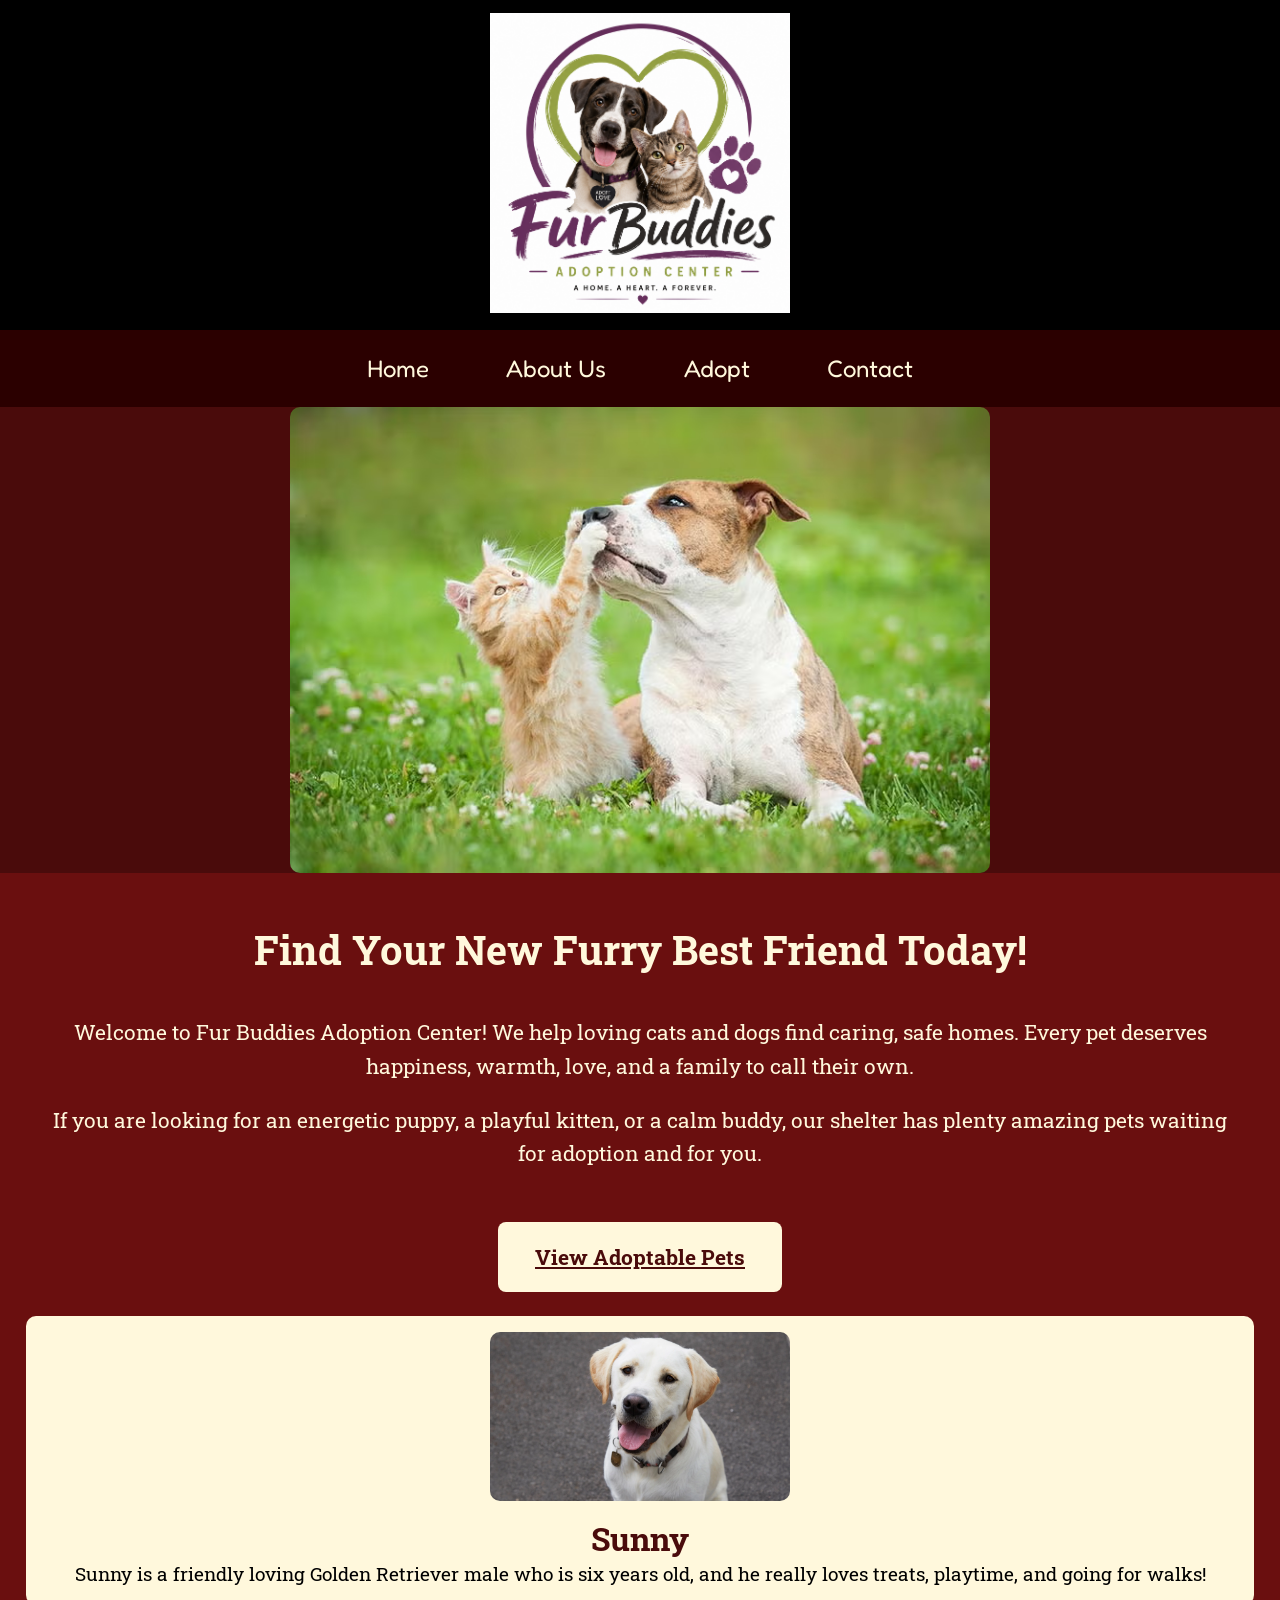
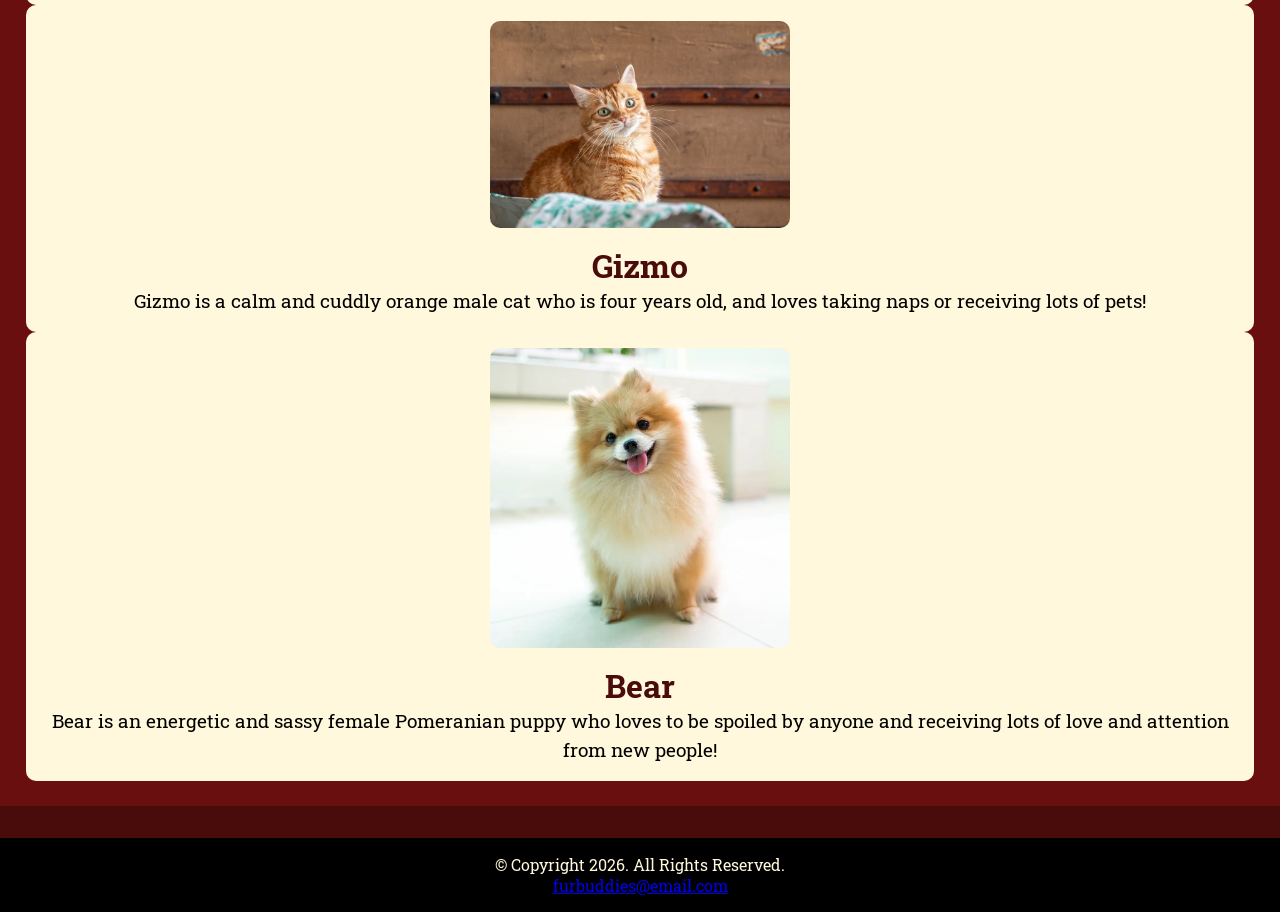
<file: index.html>
<!DOCTYPE html>
<!-- This website template was created by: Princess Garcia -->
<html lang="en">
<head>
	<title>Fur Buddies Adoption Center</title>
	<meta charset="utf-8">
	<link rel="stylesheet" href="css/styles.css">
	<meta name="viewport" content="width=device-width, initial-scale=1">
	<link href="https://fonts.googleapis.com/css2?family=Fredoka:wght@300..700&family=Roboto+Slab:wght@100..900&display=swap" rel="stylesheet">
</head>

<body>

	<div id="container">
	
		<!-- Use the header area for the website name or logo -->
		<header>
			<a href="index.html"><img src="images/fur-bud-logo.png" alt="Fur Buddies Adoption Center logo"></a>
		</header>
		
		<!-- Use the nav area to add hyperlinks to other pages within the website -->
		<nav>
			<ul>
				<li><a href="index.html">Home</a></li>
				<li><a href="about.html">About Us</a></li>
				<li><a href="adopt.html">Adopt</a></li>
				<li><a href="contact.html">Contact</a></li>
			</ul>
		</nav>
		
		<!-- Dogcat Image -->
		<div id="dogcat" class="tablet-desktop">
			<img src="images/catdog.jpg" alt="Happy adopted dogs and cats">
		</div>

		<!-- Use the main area to add the main content of the webpage -->
		<main>

			<div class="welcome">
				<h1>Find Your New Furry Best Friend Today!</h1>
				<p>Welcome to Fur Buddies Adoption Center! We help loving cats and dogs find caring, safe homes. Every pet deserves happiness, warmth, love, and a family to call their own.</p>
				<p>If you are looking for an energetic puppy, a playful kitten, or a calm buddy, our shelter has plenty amazing pets waiting for adoption and for you.</p>
				<a href="adopt.html" class="button">View Adoptable Pets</a>
			</div>

			<div id="featured">

				<div class="pet-card">
					<img src="images/golden.jpg" alt="Golden Retriever Dog">
					<h2>Sunny</h2>
					<p>Sunny is a friendly loving Golden Retriever male who is six years old, and he really loves treats, playtime, and going for walks!</p>
				</div>

				<div class="pet-card">
					<img src="images/orange.jpg" alt="Orange Cat">
					<h2>Gizmo</h2>
					<p>Gizmo is a calm and cuddly orange male cat who is four years old, and loves taking naps or receiving lots of pets!</p>
				</div>

				<div class="pet-card">
					<img src="images/pom.jpg" alt="Pomeranian Puppy">
					<h2>Bear</h2>
					<p>Bear is an energetic and sassy female Pomeranian puppy who loves to be spoiled by anyone and receiving lots of love and attention from new people!</p>
				</div>

			</div>

		</main>
		
		<!-- Use the footer area to add webpage footer content -->
		<footer>
			<p>&copy; Copyright 2026. All Rights Reserved.</p>
			<p><a href="mailto:furbuddies@email.com">furbuddies@email.com</a></p>
		</footer>

	</div>

</body>
</html>
</file>
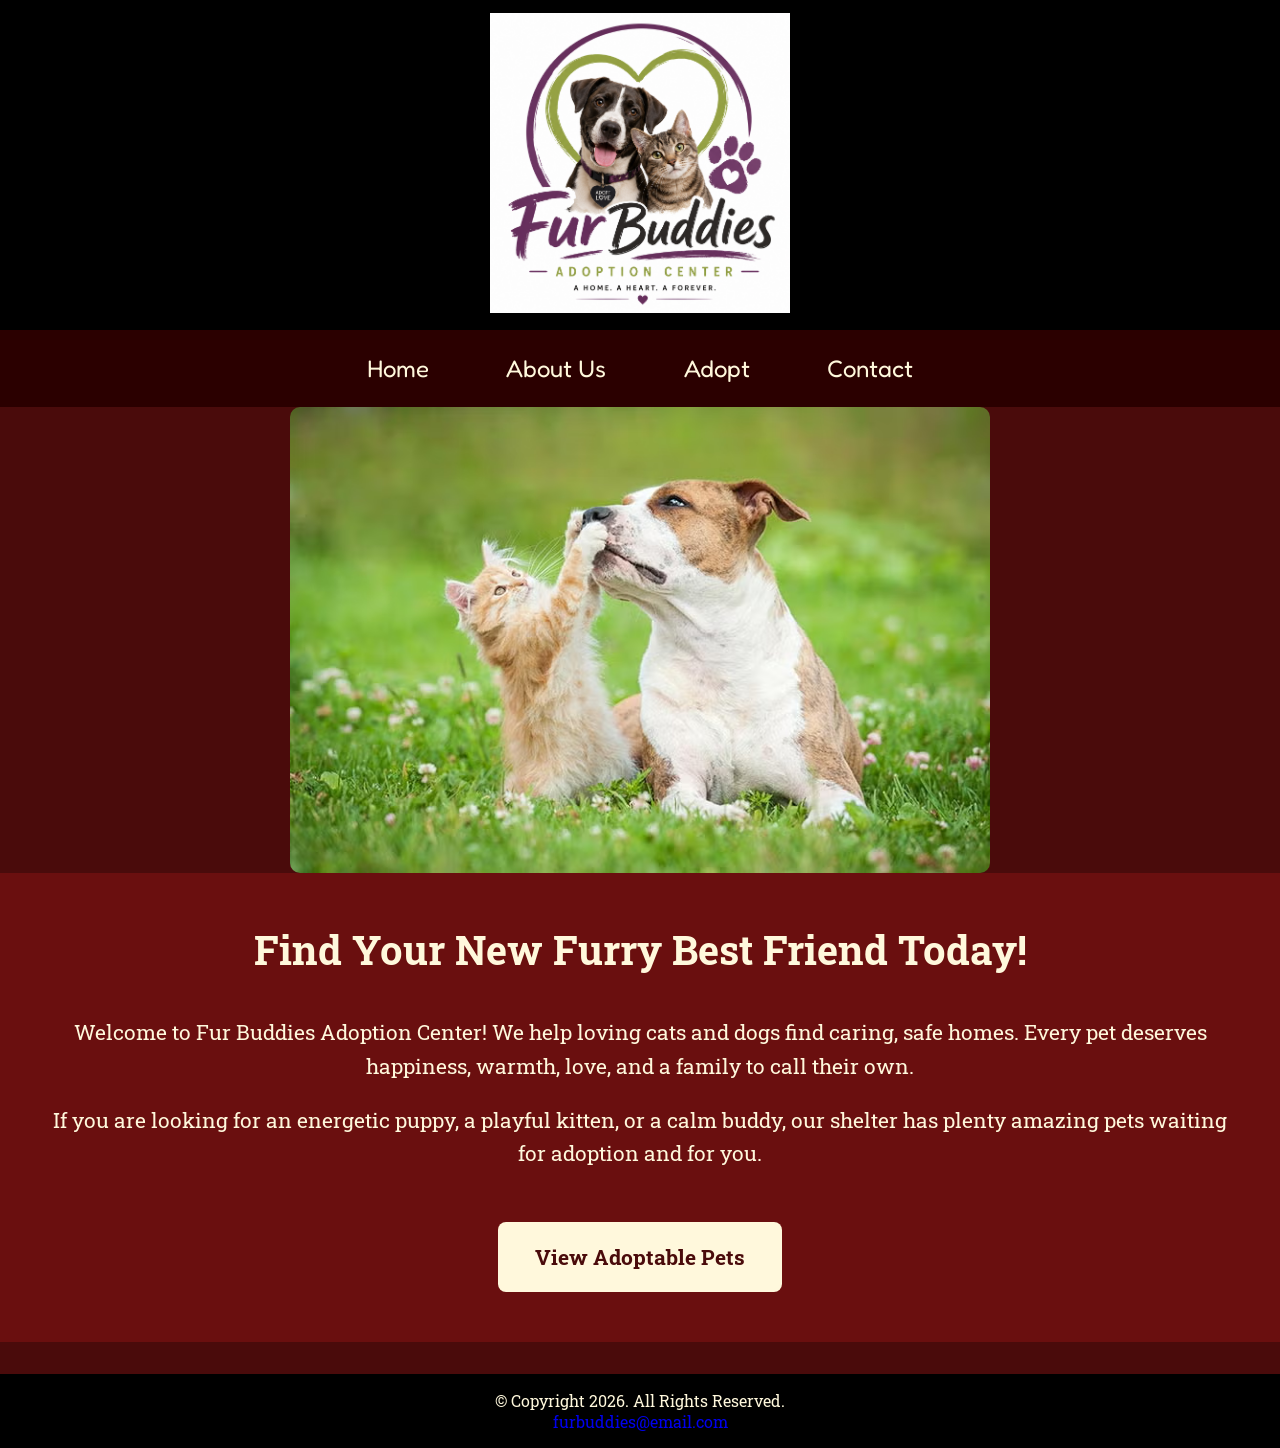
<file: adoption/index.html>
<!DOCTYPE html>
<!-- This website template was created by: Princess Garcia -->
<html lang="en">
<head>
	<title>Fur Buddies Adoption Center</title>
	<meta charset="utf-8">
	<link rel="stylesheet" href="css/styles.css">
	<meta name="viewport" content="width=device-width, initial-scale=1">
	<link href="https://fonts.googleapis.com/css2?family=Fredoka:wght@300..700&family=Roboto+Slab:wght@100..900&display=swap" rel="stylesheet">
</head>

<body>

	<div id="container">
	
		<!-- Use the header area for the website name or logo -->
		<header>
			<a href="index.html"><img src="images/fur-bud-logo.png" alt="Fur Buddies Adoption Center logo"></a>
		</header>
		
		<!-- Use the nav area to add hyperlinks to other pages within the website -->
		<nav>
			<ul>
				<li><a href="index.html">Home</a></li>
				<li><a href="about.html">About Us</a></li>
				<li><a href="adopt.html">Adopt</a></li>
				<li><a href="contact.html">Contact</a></li>
			</ul>
		</nav>
		
		<!-- Dogcat Image -->
		<div id="dogcat" class="tablet-desktop">
			<img src="images/catdog.jpg" alt="Happy adopted dogs and cats">
		</div>

		<!-- Use the main area to add the main content of the webpage -->
		<main>

			<div class="welcome">
				<h1>Find Your New Furry Best Friend Today!</h1>
				<p>Welcome to Fur Buddies Adoption Center! We help loving cats and dogs find caring, safe homes. Every pet deserves happiness, warmth, love, and a family to call their own.</p>
				<p>If you are looking for an energetic puppy, a playful kitten, or a calm buddy, our shelter has plenty amazing pets waiting for adoption and for you.</p>
				<a href="adopt.html" class="button">View Adoptable Pets</a>
			</div>

			<div id="featured">

				</div>

			</div>

		</main>
		
		<!-- Use the footer area to add webpage footer content -->
		<footer>
			<p>&copy; Copyright 2026. All Rights Reserved.</p>
			<p><a href="mailto:furbuddies@email.com">furbuddies@email.com</a></p>
		</footer>

	</div>

</body>
</html>
</file>
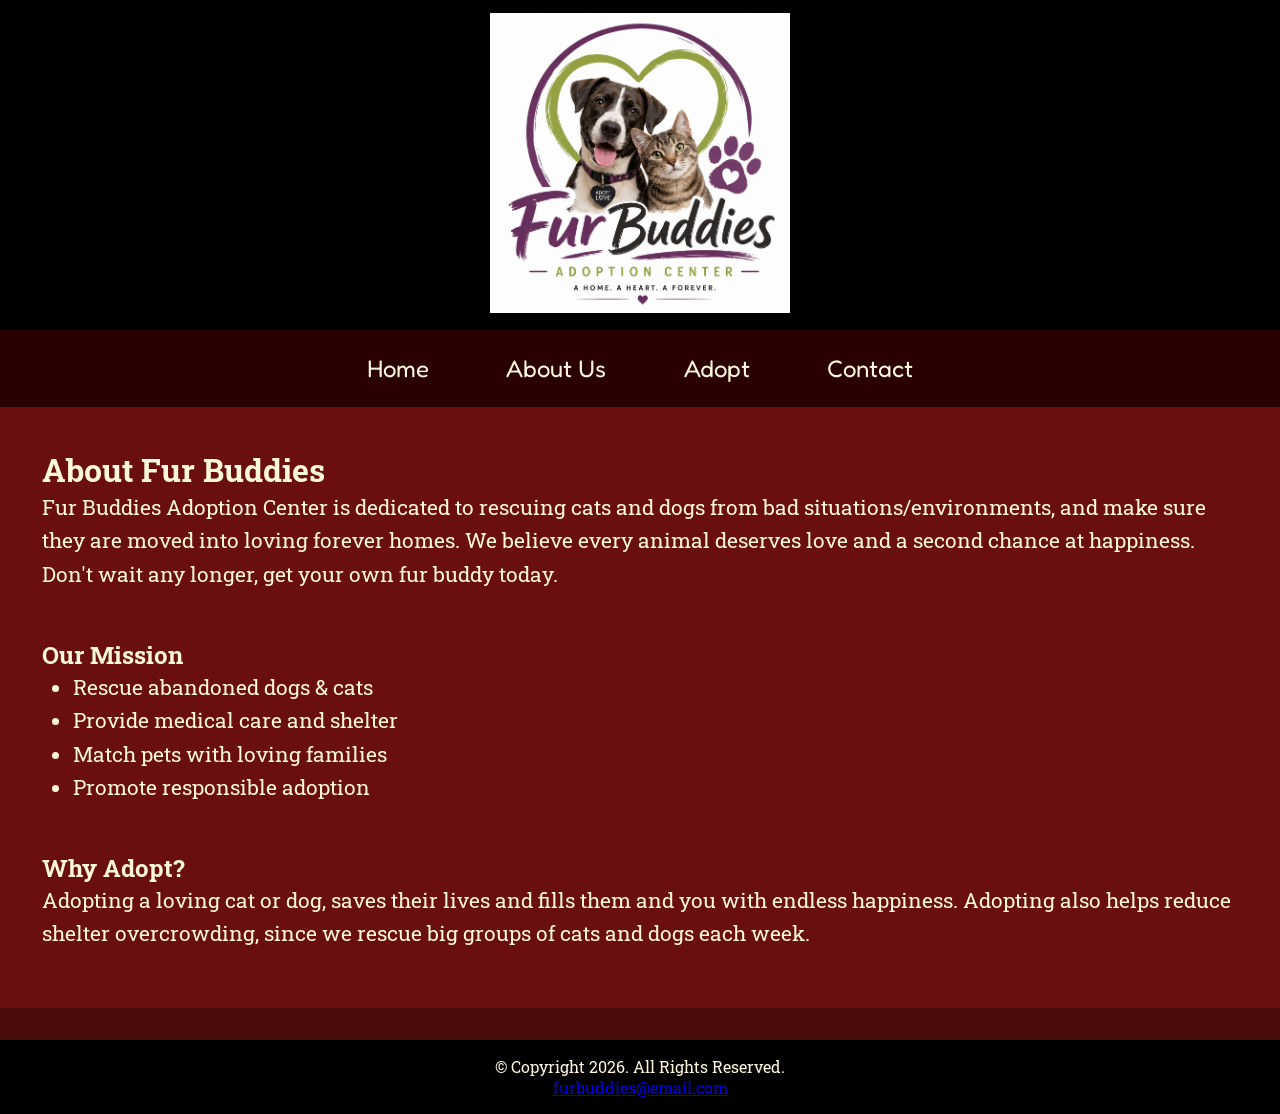
<file: about.html>
<!DOCTYPE html>
<!-- This website template was created by: Princess Garcia -->
<html lang="en">
<head>
	<title>About Us | Fur Buddies Adoption Center</title>
	<meta charset="utf-8">
	<link rel="stylesheet" href="css/styles.css">
	<meta name="viewport" content="width=device-width, initial-scale=1">
	<link href="https://fonts.googleapis.com/css2?family=Fredoka:wght@300..700&family=Roboto+Slab:wght@100..900&display=swap" rel="stylesheet">
</head>

<body>

<div id="container">

	<header>
		<a href="index.html"><img src="images/fur-bud-logo.png" alt="Fur Buddies Adoption Center logo"></a>
	</header>

	<nav>
		<ul>
			<li><a href="index.html">Home</a></li>
			<li><a href="about.html">About Us</a></li>
			<li><a href="adopt.html">Adopt</a></li>
			<li><a href="contact.html">Contact</a></li>
		</ul>
	</nav>

	<main>

		<div class="section">
			<h1>About Fur Buddies</h1>
			<p>Fur Buddies Adoption Center is dedicated to rescuing cats and dogs from bad situations/environments, and make sure they are moved into loving forever homes. We believe every animal deserves love and a second chance at happiness. Don't wait any longer, get your own fur buddy today.</p>
		</div>

		<div class="section">
			<h2>Our Mission</h2>
			<ul>
				<li>Rescue abandoned dogs & cats</li>
				<li>Provide medical care and shelter</li>
				<li>Match pets with loving families</li>
				<li>Promote responsible adoption</li>
			</ul>
		</div>

		<div class="section">
			<h2>Why Adopt?</h2>
			<p>Adopting a loving cat or dog, saves their lives and fills them and you with endless happiness. Adopting also helps reduce shelter overcrowding, since we rescue big groups of cats and dogs each week.</p>
		</div>

	</main>

	<footer>
		<p>&copy; Copyright 2026. All Rights Reserved.</p>
		<p><a href="mailto:furbuddies@email.com">furbuddies@email.com</a></p>
	</footer>

</div>

</body>
</html>
</file>
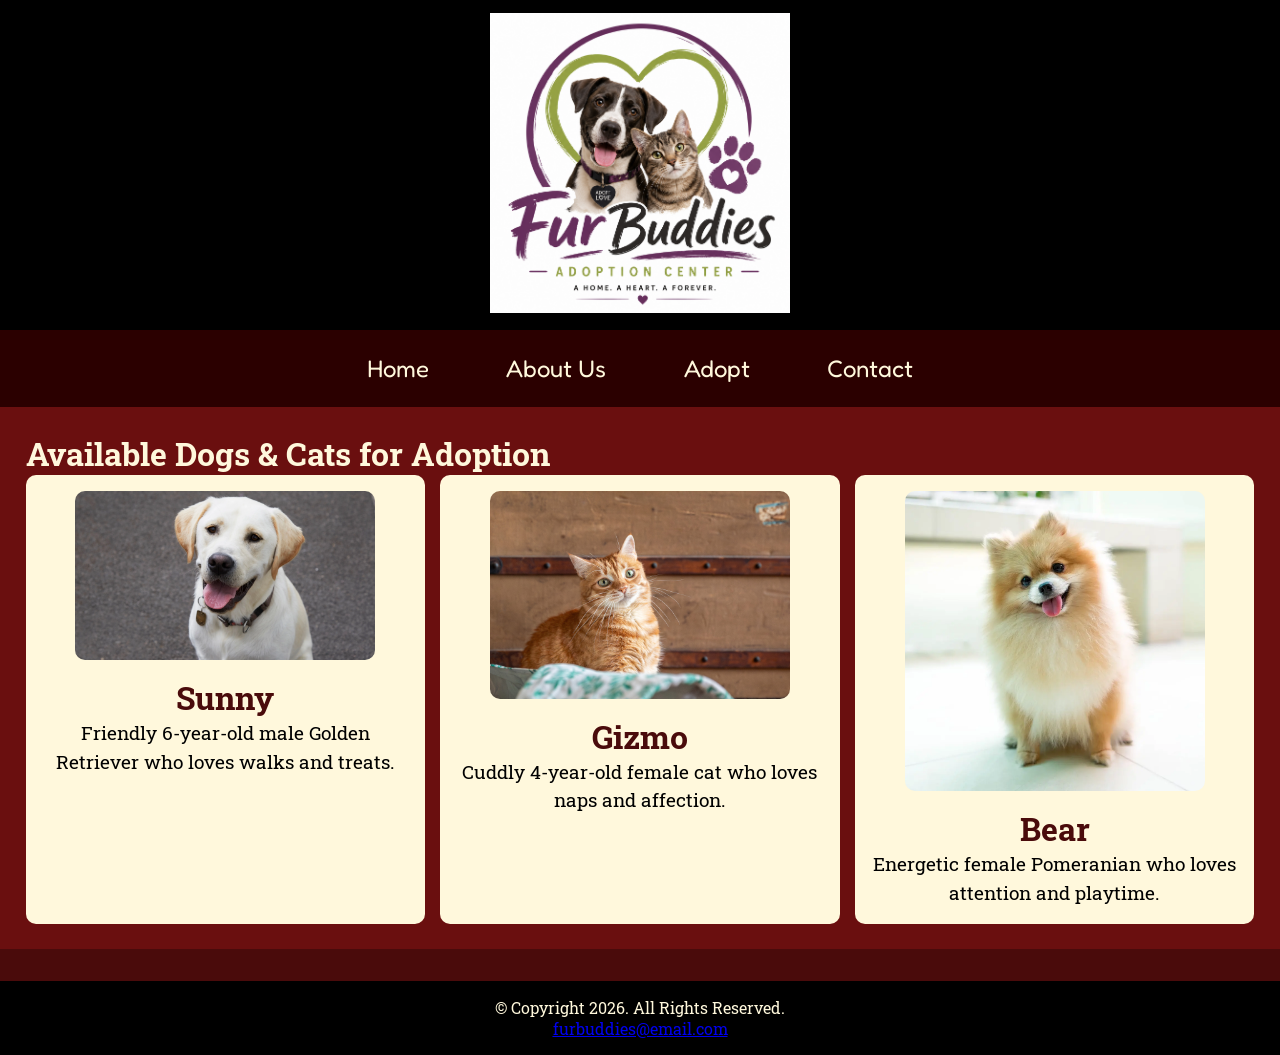
<file: adopt.html>
<!DOCTYPE html>
<!-- This website template was created by: Princess Garcia -->
<html lang="en">
<head>
	<title>Adopt | Fur Buddies Adoption Center</title>
	<meta charset="utf-8">
	<link rel="stylesheet" href="css/styles.css">
	<meta name="viewport" content="width=device-width, initial-scale=1">
	<link href="https://fonts.googleapis.com/css2?family=Fredoka:wght@300..700&family=Roboto+Slab:wght@100..900&display=swap" rel="stylesheet">
</head>

<body>

<div id="container">

	<header>
		<a href="index.html"><img src="images/fur-bud-logo.png" alt="Fur Buddies Adoption Center logo"></a>
	</header>

	<nav>
		<ul>
			<li><a href="index.html">Home</a></li>
			<li><a href="about.html">About Us</a></li>
			<li><a href="adopt.html">Adopt</a></li>
			<li><a href="contact.html">Contact</a></li>
		</ul>
	</nav>

	<main>

		<h1 class="center">Available Dogs & Cats for Adoption</h1>

		<div class="pet-grid">

			<div class="pet-card">
				<img src="images/golden.jpg" alt="Golden Retriever named Sunny">
				<h2>Sunny</h2>
				<p>Friendly 6-year-old male Golden Retriever who loves walks and treats.</p>
			</div>

			<div class="pet-card">
				<img src="images/orange.jpg" alt="Orange cat named Gizmo">
				<h2>Gizmo</h2>
				<p>Cuddly 4-year-old female cat who loves naps and affection.</p>
			</div>

			<div class="pet-card">
				<img src="images/pom.jpg" alt="Pomeranian puppy named Bear">
				<h2>Bear</h2>
				<p>Energetic female Pomeranian who loves attention and playtime.</p>
			</div>

		</div>

	</main>

	<footer>
		<p>&copy; Copyright 2026. All Rights Reserved.</p>
		<p><a href="mailto:furbuddies@email.com">furbuddies@email.com</a></p>
	</footer>

</div>

</body>
</html>
</file>
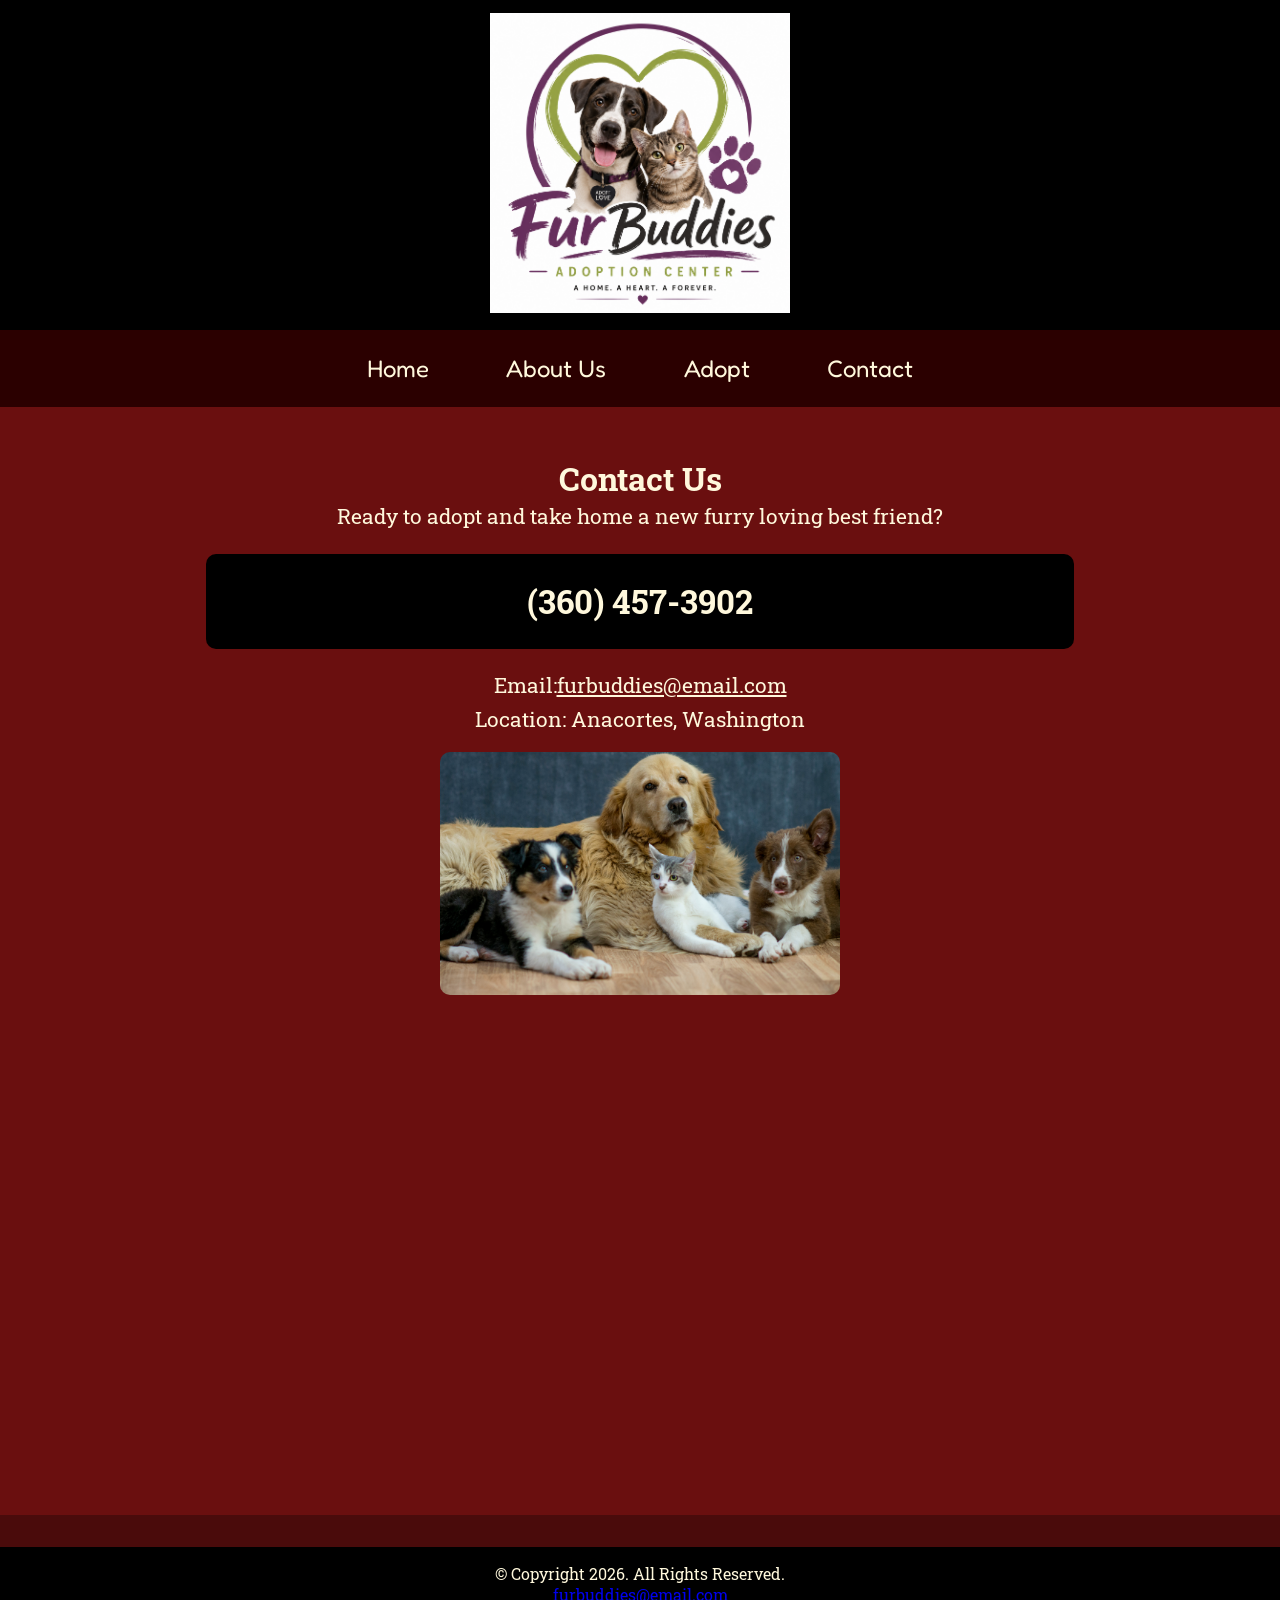
<file: contact.html>
<!DOCTYPE html>
<!-- This website template was created by: Princess Garcia -->
<html lang="en">
<head>
	<title>Contact | Fur Buddies Adoption Center</title>
	<meta charset="utf-8">
	<link rel="stylesheet" href="css/styles.css">
	<meta name="viewport" content="width=device-width, initial-scale=1">
	<link href="https://fonts.googleapis.com/css2?family=Fredoka:wght@300..700&family=Roboto+Slab:wght@100..900&display=swap" rel="stylesheet">
</head>

<body>

<div id="container">

	<header>
		<a href="index.html">
			<img src="images/fur-bud-logo.png" alt="Fur Buddies Adoption Center logo">
		</a>
	</header>

	<nav>
		<ul>
			<li><a href="index.html">Home</a></li>
			<li><a href="about.html">About Us</a></li>
			<li><a href="adopt.html">Adopt</a></li>
			<li><a href="contact.html">Contact</a></li>
		</ul>
	</nav>

	<main>

		<div id="contact">

			<h1>Contact Us</h1>

			<p>Ready to adopt and take home a new furry loving best friend?</p>
			<p class="monile tel-link"><a href="tel:3604573902">(360) 457-3902</a></p>
			<p>Email:<a href="mailto:furbuddies@email.com" class="email-link">furbuddies@email.com</a></p>
			<p>Location: Anacortes, Washington</p>
			<img src="images/shelter.jpg" alt="Dogs and cats in shelter" class="round">
			
			<iframe src="https://www.google.com/maps/embed?pb=!1m18!1m12!1m3!1d84623.94252911244!2d-122.61671445!3d48.48533795!2m3!1f0!2f0!3f0!3m2!1i1024!2i768!4f13.1!3m3!1m2!1s0x548578d19cc8966b%3A0xb21d969264e39198!2sAnacortes%2C%20WA!5e0!3m2!1sen!2sus!4v1779167081091!5m2!1sen!2sus" width="600" height="450" style="border:0;" allowfullscreen="" loading="lazy" referrerpolicy="no-referrer-when-downgrade"></iframe>
			
		</div>

	</main>

	<footer>
		<p>&copy; Copyright 2026. All Rights Reserved.</p>
		<p><a href="mailto:furbuddies@email.com">furbuddies@email.com</a></p>
	</footer>

</div>

</body>
</html>
</file>
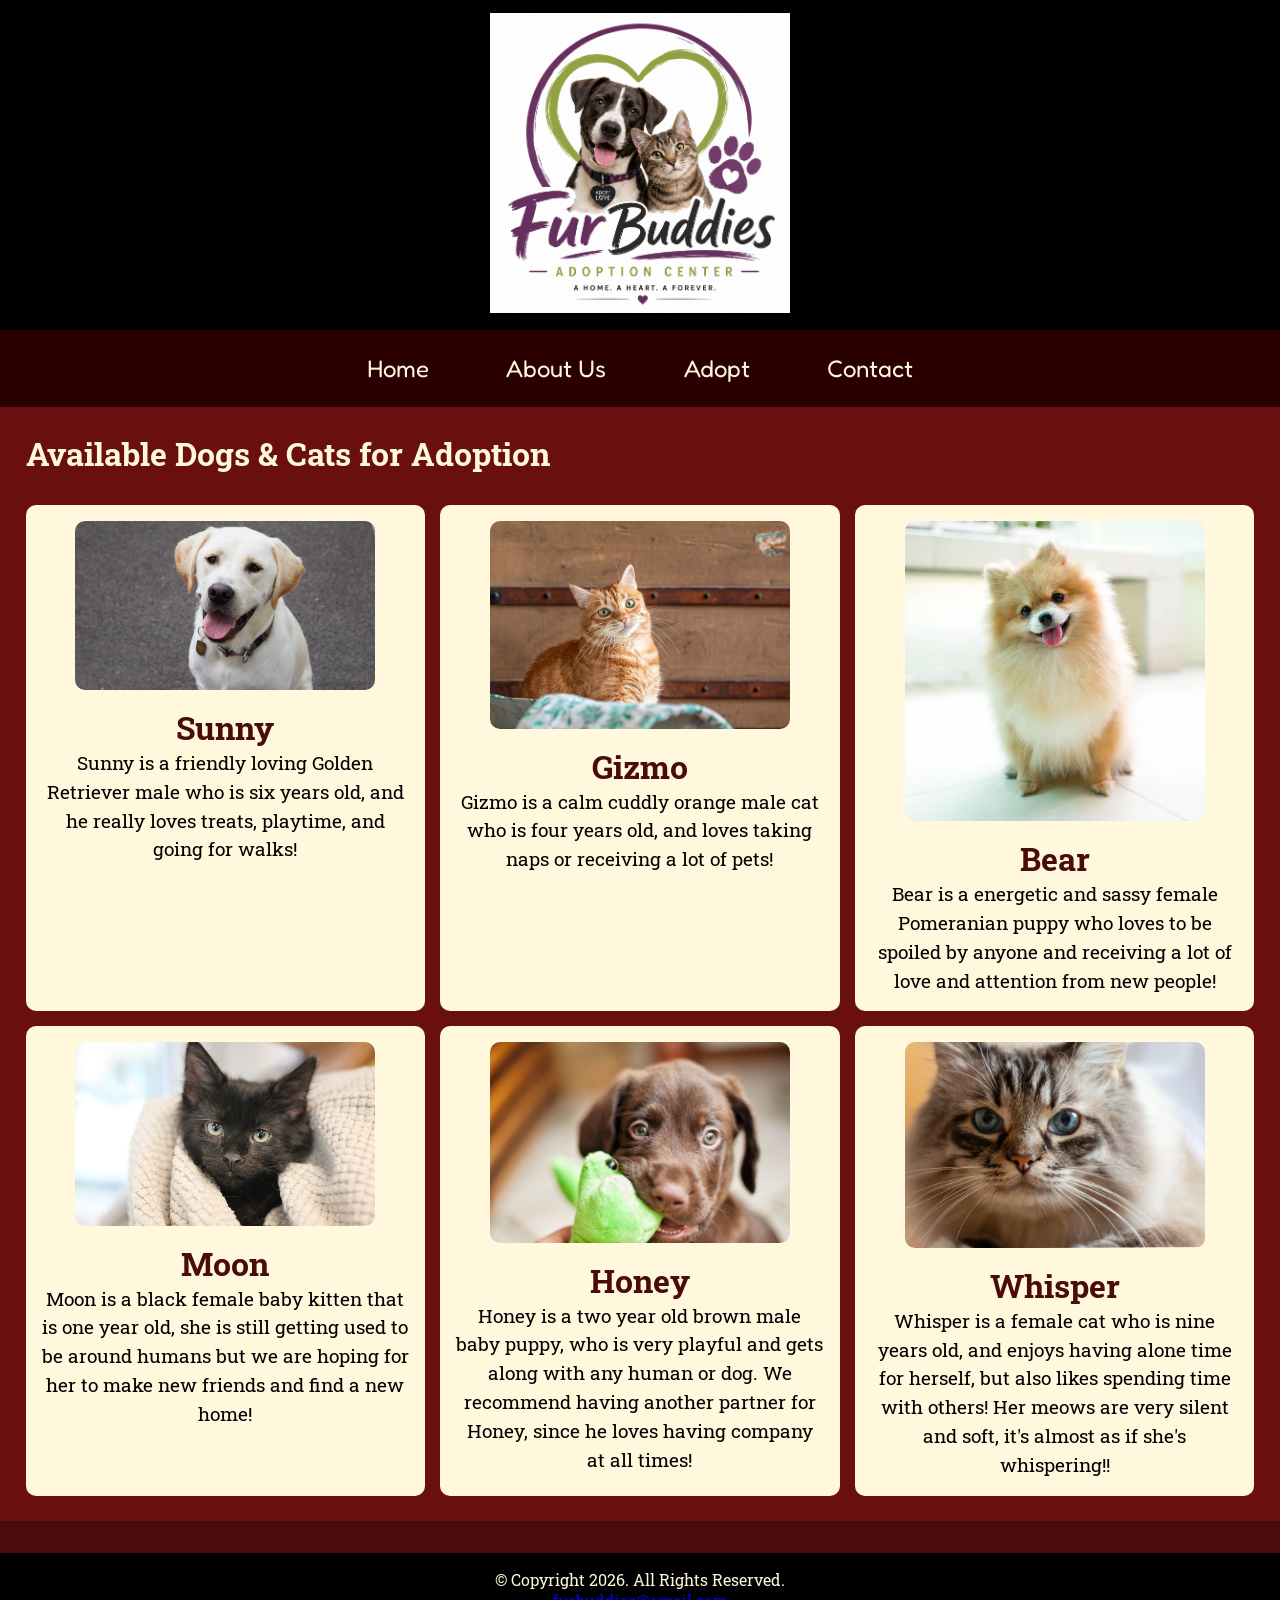
<file: adoption/adopt.html>
<!DOCTYPE html>
<!-- This website template was created by: Princess Garcia -->
<html lang="en">
<head>
	<title>Adopt | Fur Buddies Adoption Center</title>
	<meta charset="utf-8">
	<link rel="stylesheet" href="css/styles.css">
	<meta name="viewport" content="width=device-width, initial-scale=1">
	<link href="https://fonts.googleapis.com/css2?family=Fredoka:wght@300..700&family=Roboto+Slab:wght@100..900&display=swap" rel="stylesheet">
</head>

<body>

<div id="container">

	<header>
		<a href="index.html"><img src="images/fur-bud-logo.png" alt="Fur Buddies Adoption Center logo"></a>
	</header>

	<nav>
		<ul>
			<li><a href="index.html">Home</a></li>
			<li><a href="about.html">About Us</a></li>
			<li><a href="adopt.html">Adopt</a></li>
			<li><a href="contact.html">Contact</a></li>
		</ul>
	</nav>

	<main>

		<h1 class="center">Available Dogs & Cats for Adoption</h1>

		<div class="pet-grid">

			<div class="pet-card">
				<img src="images/golden.jpg" alt="Golden Retriever named Sunny">
				<h2>Sunny</h2>
				<p>Sunny is a friendly loving Golden Retriever male who is six years old, and he really loves treats, playtime, and going for walks!</p>
			</div>

			<div class="pet-card">
				<img src="images/orange.jpg" alt="Orange cat named Gizmo">
				<h2>Gizmo</h2>
				<p>Gizmo is a calm cuddly orange male cat who is four years old, and loves taking naps or receiving a lot of pets!</p>
			</div>

			<div class="pet-card">
				<img src="images/pom.jpg" alt="Pomeranian puppy named Bear">
				<h2>Bear</h2>
				<p>Bear is a energetic and sassy female Pomeranian puppy who loves to be spoiled by anyone and receiving a lot of love and attention from new people!</p>
			</div>
				
			<div class="pet-card">
				<img src="images/blackcat.jpg" alt="Black Cat named Moon">
				<h2>Moon</h2>
				<p>Moon is a black female baby kitten that is one year old, she is still getting used to be around humans but we are hoping for her to make new friends and find a new home!</p>
			</div>
			
			<div class="pet-card">
				<img src="images/brownpup.jpg" alt="Brown Puppy named Honey">
				<h2>Honey</h2>
				<p>Honey is a two year old brown male baby puppy, who is very playful and gets along with any human or dog. We recommend having another partner for Honey, since he loves having company at all times!</p>
			</div>
			
			<div class="pet-card">
				<img src="images/cat.jpg" alt="Cat named Whisper">
				<h2>Whisper</h2>
				<p>Whisper is a female cat who is nine years old, and enjoys having alone time for herself, but also likes spending time with others! Her meows are very silent and soft, it's almost as if she's whispering!!</p>
			</div>

		</div>

	</main>

	<footer>
		<p>&copy; Copyright 2026. All Rights Reserved.</p>
		<p><a href="mailto:furbuddies@email.com">furbuddies@email.com</a></p>
	</footer>

</div>

</body>
</html>
</file>
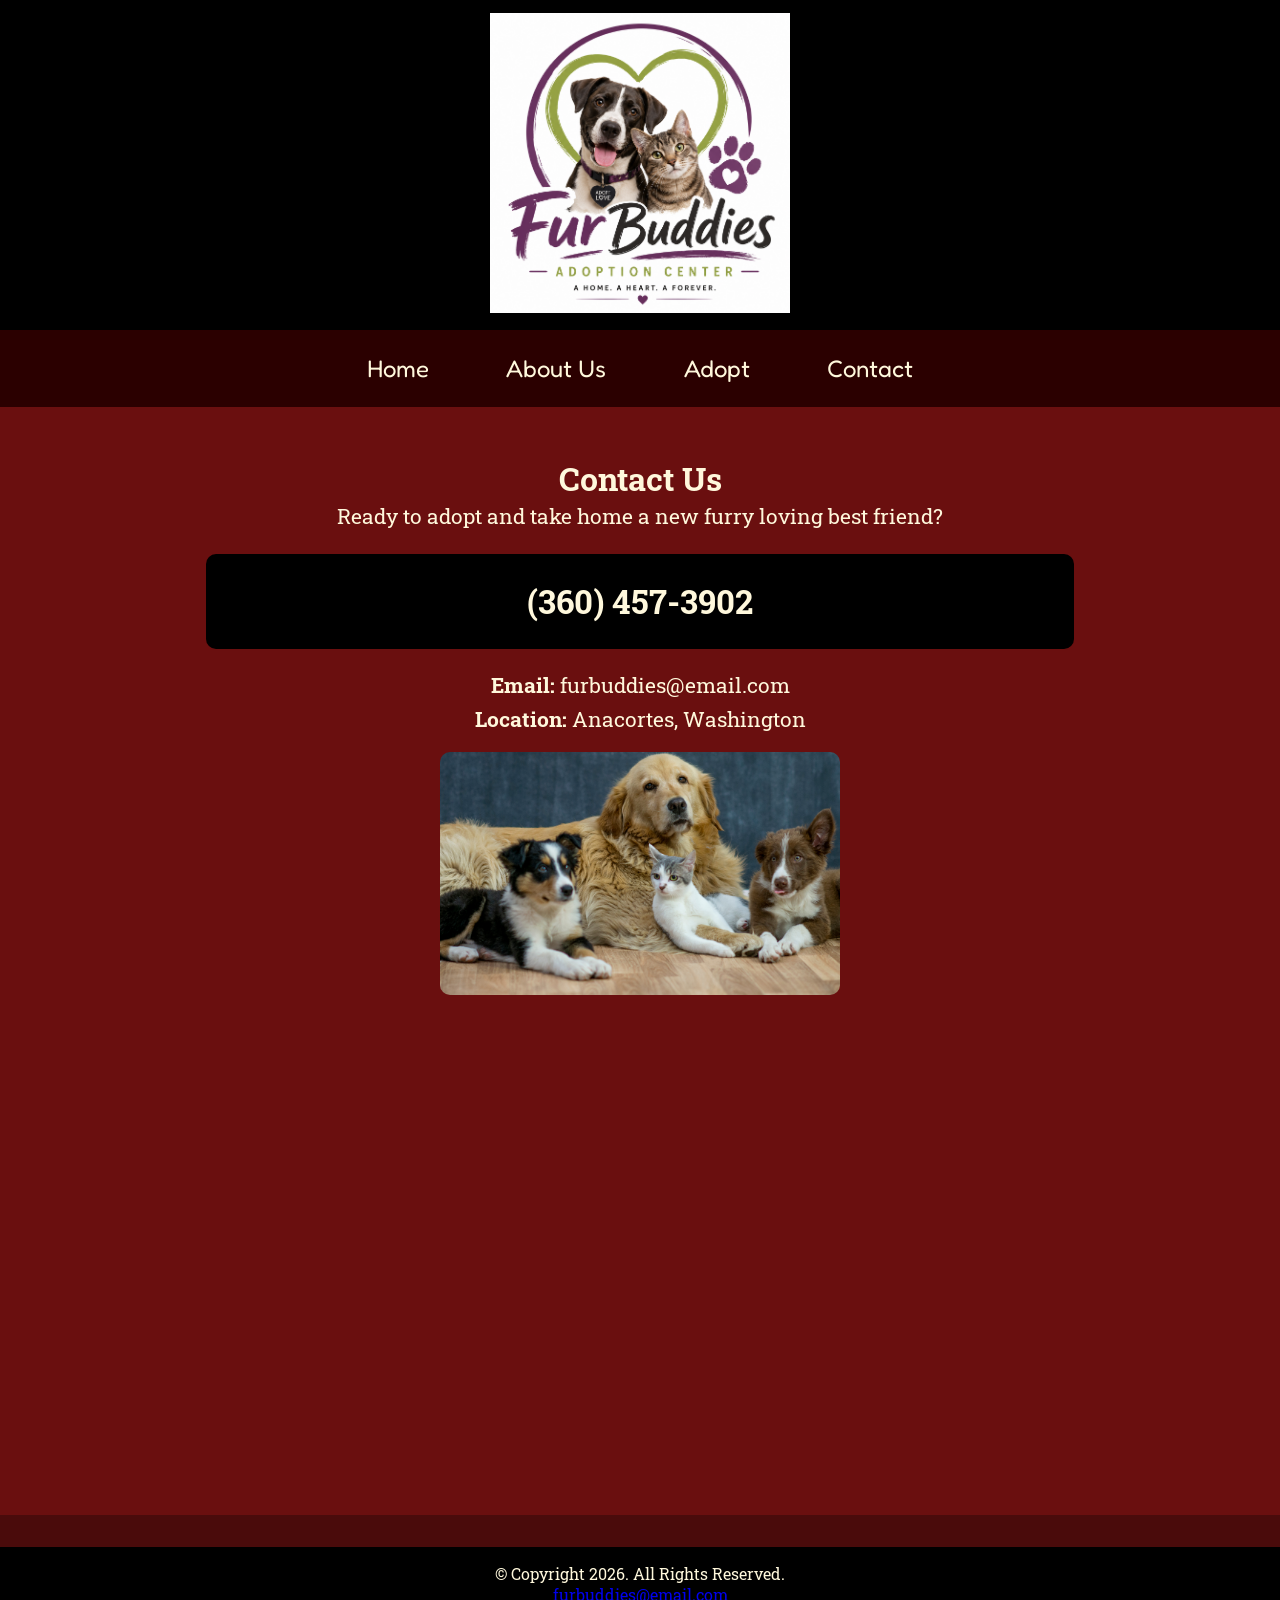
<file: adoption/contact.html>
<!DOCTYPE html>
<!-- This website template was created by: Princess Garcia -->
<html lang="en">
<head>
	<title>Contact | Fur Buddies Adoption Center</title>
	<meta charset="utf-8">
	<link rel="stylesheet" href="css/styles.css">
	<meta name="viewport" content="width=device-width, initial-scale=1">
	<link href="https://fonts.googleapis.com/css2?family=Fredoka:wght@300..700&family=Roboto+Slab:wght@100..900&display=swap" rel="stylesheet">
</head>

<body>

<div id="container">

	<header>
		<a href="index.html">
			<img src="images/fur-bud-logo.png" alt="Fur Buddies Adoption Center logo">
		</a>
	</header>

	<nav>
		<ul>
			<li><a href="index.html">Home</a></li>
			<li><a href="about.html">About Us</a></li>
			<li><a href="adopt.html">Adopt</a></li>
			<li><a href="contact.html">Contact</a></li>
		</ul>
	</nav>

	<main>

		<div id="contact">

			<h1>Contact Us</h1>

			<p>Ready to adopt and take home a new furry loving best friend?</p>
			<p class="monile tel-link"><a href="tel:3604573902">(360) 457-3902</a></p>
			<p><strong>Email:</strong> <a href="mailto:furbuddies@email.com" class="email-link">furbuddies@email.com</a></p>
			<p><strong>Location:</strong> Anacortes, Washington</p>
			<img src="images/shelter.jpg" alt="Dogs and cats in shelter" class="round">
			
			<iframe src="https://www.google.com/maps/embed?pb=!1m18!1m12!1m3!1d84623.94252911244!2d-122.61671445!3d48.48533795!2m3!1f0!2f0!3f0!3m2!1i1024!2i768!4f13.1!3m3!1m2!1s0x548578d19cc8966b%3A0xb21d969264e39198!2sAnacortes%2C%20WA!5e0!3m2!1sen!2sus!4v1779167081091!5m2!1sen!2sus" width="600" height="450" style="border:0;" allowfullscreen="" loading="lazy" referrerpolicy="no-referrer-when-downgrade"></iframe>
			
		</div>

	</main>

	<footer>
		<p>&copy; Copyright 2026. All Rights Reserved.</p>
		<p><a href="mailto:furbuddies@email.com">furbuddies@email.com</a></p>
	</footer>

</div>

</body>
</html>
</file>
<file: css/styles.css>
/*
Author: Princess Garcia
Date: 5/16/26
File Name: styles.css
*/

/* CSS RESET */
body, header, nav, main, footer, h1, h2, p, ul, li, div, img {
	margin: 0;
	padding: 0;
	border: 0;
}

/* BODY */
body {
	background-color: #4a0b0b; /* dark red */
	font-family: "Roboto Slab", serif;
	color: #fff8dc; /* light yellow */
}

/* CONTAINER */
#container {
	width: 100%;
}

/* HEADER */
header {
	background-color: #000;
	text-align: center;
	padding: 1%;
}

/* LOGO IMAGE */
header img {
	width: 300px;
}

/* NAV */
nav {
	background-color: #2b0000;
}

nav ul {
	list-style: none;
	text-align: center;
}

nav li {
	border-top: 1px solid #fff8dc;
}

nav li a {
	display: block;
	padding: 1em;
	color: #fff8dc;
	text-decoration: none;
	font-family: "Fredoka", sans-serif;
	font-size: 1.5em;
}

nav li a:hover {
	background-color: #fff8dc;
	color: #4a0b0b;
}

/* DOGCAT IMAGE */
#dogcat img {
	width: 80%;
	max-width: 700px;
	display: block;
	margin: 0 auto;
	border-radius: 10px;
}

/* MAIN */
main {
	background-color: #6a0f0f;
	padding: 2%;
}

/* WELCOME */
.welcome {
	text-align: center;
	padding: 2%;
}

.welcome h1 {
	margin-bottom: 1em;
	font-size: 2.5em;
}

.welcome p {
	font-size: 1.3em;
	line-height: 1.6;
	margin-bottom: 1em;
}

/* BUTTON */
.button {
	display: inline-block;
	background-color: #fff8dc;
	color: #4a0b0b;
	padding: 1em 1.8em;
	border-radius: 8px;
	font-size: 1.3em;
	margin-top: 1.5em;
	font-weight: bold;
}

.button:hover {
	background-color: black;
	color: #fff8dc;
}

/* PET CARDS */
.pet-grid {
	display: grid;
	grid-template-columns: 1fr;
	gap: 15px;
}

.pet-card {
	background-color: #fff8dc;
	color: black;
	padding: 1em;
	border-radius: 10px;
	text-align: center;
}

.pet-card img {
	border-radius: 10px;
	width: 90%;
	max-width: 300px;
	display: block;
	margin: 0 auto;
}

.pet-card h2 {
	color: #4a0b0b;
	font-size: 2em;
	margin-top: 0.5em;
}

.pet-card p {
	font-size: 1.2em;
	line-height: 1.5;
}

*/ ADOPT PAGE TITLE */
.center {
	text-align: center;
	margin-top: -10px;
	margin-bottom: 1em;
	font-size: 2.3em;
}

/* SECTIONS */
.section {
	padding: 1em;
	margin-bottom: 1em;
}

.section p {
	font-size: 1.3em;
	line-height: 1.6;
}

.section li {
	font-size: 1.3em;
	line-height: 1.6;
	margin-left: 1.5em;
}

/* CONTACT */
#contact {
	text-align: center;
	padding: 2%;
}

#contact p {
	font-size: 1.3em;
	line-height: 1.6;
}

.tel-link {
	background-color: black;
	padding: 1em;
	margin: 1em auto;
	width: 70%;
	border-radius: 10px;
}

.tel-link a {
	color: #fff8dc;
	text-decoration: none;
	font-size: 1.6em;
	font-weight: bold;
}

.email-link {
	color: #fff8dc;
}

/* SHELTER IMAGE */
#contact .round {
	width: 60%;
	max-width: 400px;
	display: block;
	margin: 1em auto;
	border-radius: 10px;
}

/* FOOTER */
footer {
	background-color: black;
	text-align: center;
	padding: 1em;
	margin-top: 2em;
}

/* TABLET */
@media screen and (min-width: 630px) {

	.pet-grid {
		grid-template-columns: 1fr 1fr;
	}

	nav li {
		display: inline-block;
		border-top: none;
		margin: 0 1%;
	}
}

/* DESKTOP */
@media screen and (min-width: 1015px) {

	.pet-grid {
		grid-template-columns: 1fr 1fr 1fr;
	}
}
</file>
<file: adoption/css/styles.css>
/*
Author: Princess Garcia
Date: 5/16/26
File Name: styles.css
*/

/* CSS RESET */
body, header, nav, main, footer, h1, h2, p, ul, li, div, img {
	margin: 0;
	padding: 0;
	border: 0;
}

/* BODY */
body {
	background-color: #4a0b0b; /* dark red */
	font-family: "Roboto Slab", serif;
	color: #fff8dc; /* light yellow */
}

/* DEFAULT LINK COLORS */
a {
	color; #fff8dc;
	text-decoration: none;
}

a:hover {
	color: #fff8dc;
	text-decoration: none;
}

a:hover {
	color: #ffffff;
}

/* CONTAINER */
#container {
	width: 100%;
}

/* HEADER */
header {
	background-color: #000;
	text-align: center;
	padding: 1%;
}

/* LOGO IMAGE */
header img {
	width: 300px;
}

/* NAV */
nav {
	background-color: #2b0000;
}

nav ul {
	list-style: none;
	text-align: center;
}

nav li {
	border-top: 1px solid #fff8dc;
}

nav li a {
	display: block;
	padding: 1em;
	color: #fff8dc;
	text-decoration: none;
	font-family: "Fredoka", sans-serif;
	font-size: 1.5em;
}

nav li a:hover {
	background-color: #fff8dc;
	color: #4a0b0b;
}

/* DOGCAT IMAGE */
#dogcat img {
	width: 80%;
	max-width: 700px;
	display: block;
	margin: 0 auto;
	border-radius: 10px;
}

/* MAIN */
main {
	background-color: #6a0f0f;
	padding: 2%;
}

/* WELCOME */
.welcome {
	text-align: center;
	padding: 2%;
}

.welcome h1 {
	margin-bottom: 1em;
	font-size: 2.5em;
}

.welcome p {
	font-size: 1.3em;
	line-height: 1.6;
	margin-bottom: 1em;
}

/* BUTTON */
.button {
	display: inline-block;
	background-color: #fff8dc;
	color: #4a0b0b;
	padding: 1em 1.8em;
	border-radius: 8px;
	font-size: 1.3em;
	margin-top: 1.5em;
	font-weight: bold;
}

.button:hover {
	background-color: black;
	color: #fff8dc;
}

/* PET CARDS */
.pet-grid {
	display: grid;
	grid-template-columns: 1fr;
	gap: 15px;
	margin-top: 30px;
	aling-items: start;
}

.pet-card {
	background-color: #fff8dc;
	color: black;
	padding: 1em;
	border-radius: 10px;
	text-align: center;
}

.pet-card img {
	border-radius: 10px;
	width: 90%;
	max-width: 300px;
	display: block;
	margin: 0 auto;
}

.pet-card h2 {
	color: #4a0b0b;
	font-size: 2em;
	margin-top: 0.5em;
}

.pet-card p {
	font-size: 1.2em;
	line-height: 1.5;
}

*/ ADOPT PAGE TITLE */
.center {
	text-align: center;
	margin-top: -10px;
	margin-bottom: 1em;
	font-size: 2.3em;
}

/* SECTIONS */
.section {
	padding: 1em;
	margin-bottom: 1em;
}

.section h1,
.section h2 {
	margin-bottom: 20px;
}

.section p {
	font-size: 1.3em;
	line-height: 1.6;
}

.section li {
	font-size: 1.3em;
	line-height: 1.6;
	margin-left: 1.5em;
}

/* CONTACT */
#contact {
	text-align: center;
	padding: 2%;
}

#contact p {
	font-size: 1.3em;
	line-height: 1.6;
}

.tel-link {
	background-color: black;
	padding: 1em;
	margin: 1em auto;
	width: 70%;
	border-radius: 10px;
}

.tel-link a {
	color: #fff8dc;
	text-decoration: none;
	font-size: 1.6em;
	font-weight: bold;
}

.email-link {
	color: #fff8dc;
}

/* SHELTER IMAGE */
#contact .round {
	width: 60%;
	max-width: 400px;
	display: block;
	margin: 1em auto;
	border-radius: 10px;
}

/* FOOTER */
footer {
	background-color: black;
	text-align: center;
	padding: 1em;
	margin-top: 2em;
}

/* TABLET */
@media screen and (min-width: 630px) {

	.pet-grid {
		grid-template-columns: 1fr 1fr;
	}

	nav li {
		display: inline-block;
		border-top: none;
		margin: 0 1%;
	}
}

/* DESKTOP */
@media screen and (min-width: 1015px) {

	.pet-grid {
		grid-template-columns: 1fr 1fr 1fr;
	}
}
</file>
